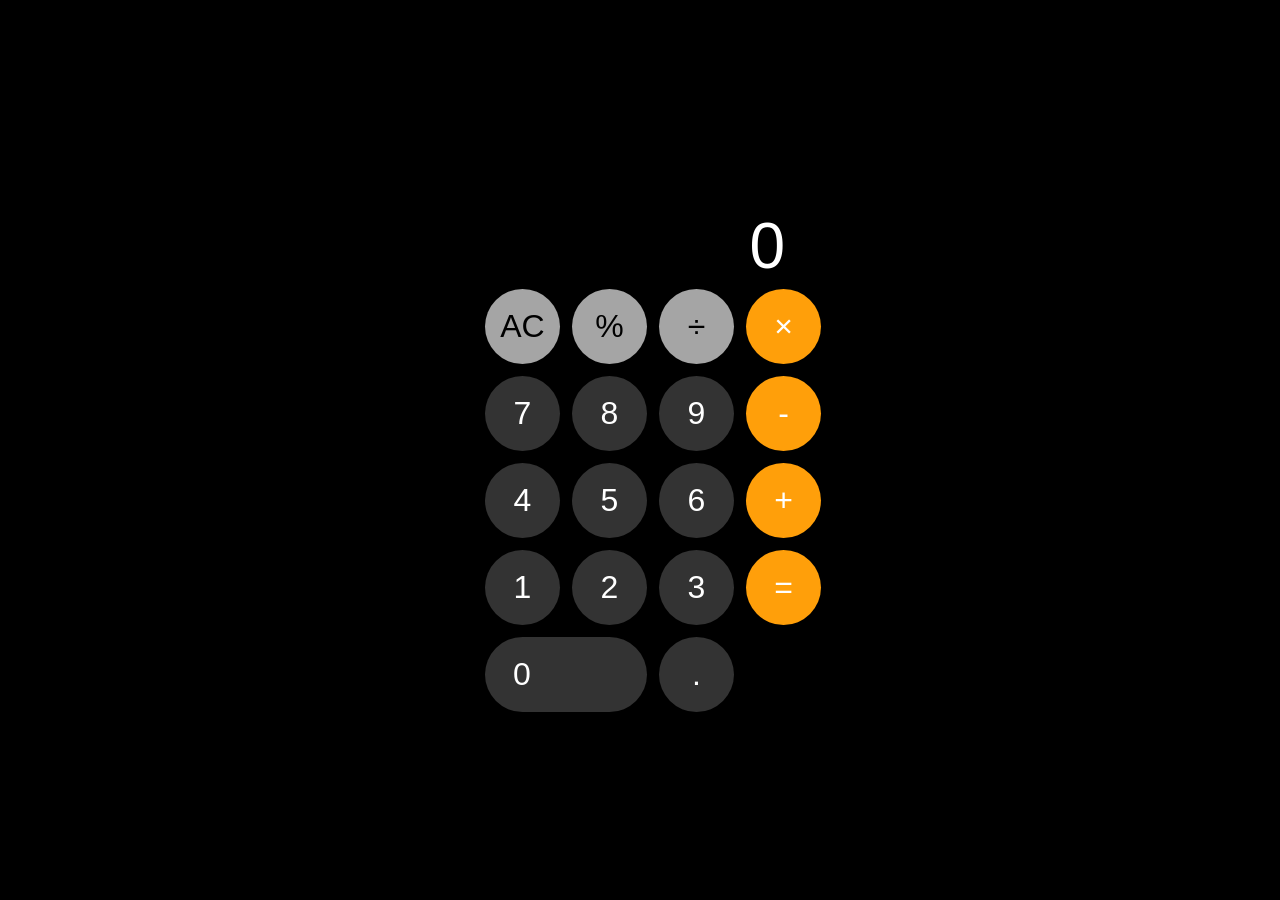
<file: index.html>
<!DOCTYPE html>
<html lang="ru">
<head>
    <meta charset="UTF-8">
    <meta name="viewport" content="width=device-width, initial-scale=1.0">
    <title>iPhone Calculator</title>
    <link rel="stylesheet" href="index.css">
</head>
<body>

<div class="calculator">
    <div class="display" id="display">0</div>

    <div class="buttons">
        <button class="gray" onclick="clearDisplay()">AC</button>
        <button class="gray" onclick="append('%')">%</button>
        <button class="gray" onclick="append('/')">÷</button>
        <button class="orange" onclick="append('*')">×</button>

        <button class="dark" onclick="append('7')">7</button>
        <button class="dark" onclick="append('8')">8</button>
        <button class="dark" onclick="append('9')">9</button>
        <button class="orange" onclick="append('-')">-</button>

        <button class="dark" onclick="append('4')">4</button>
        <button class="dark" onclick="append('5')">5</button>
        <button class="dark" onclick="append('6')">6</button>
        <button class="orange" onclick="append('+')">+</button>

        <button class="dark" onclick="append('1')">1</button>
        <button class="dark" onclick="append('2')">2</button>
        <button class="dark" onclick="append('3')">3</button>
        <button class="orange" onclick="calculate()">=</button>

        <button class="dark zero" onclick="append('0')">0</button>
        <button class="dark" onclick="append('.')">.</button>
    </div>
</div>

<script src="index.js"></script>

</body>
</html>
</file>
<file: index.css>
*{
    margin:0;
    padding:0;
    box-sizing:border-box;
    font-family:-apple-system,BlinkMacSystemFont,sans-serif;
}

body{
    background:#000;
    display:flex;
    justify-content:center;
    align-items:center;
    height:100vh;
}

.calculator{
    width:350px;
    background:#000;
    padding:20px;
    border-radius:30px;
}

.display{
    color:white;
    font-size:64px;
    text-align:right;
    padding:20px 10px;
    height:100px;
    overflow:hidden;
}

.buttons{
    display:grid;
    grid-template-columns:repeat(4,1fr);
    gap:12px;
}

button{
    border:none;
    border-radius:50%;
    width:75px;
    height:75px;
    font-size:32px;
    cursor:pointer;
    transition:0.15s;
}

button:active{
    transform:scale(0.95);
}

.gray{
    background:#a5a5a5;
    color:black;
}

.dark{
    background:#333333;
    color:white;
}

.orange{
    background:#ff9f0a;
    color:white;
}

.zero{
    width:162px;
    border-radius:40px;
    grid-column:span 2;
    text-align:left;
    padding-left:28px;
}
</file>
<file: indexx.css>
*{
    margin:0;
    padding:0;
    box-sizing:border-box;
    font-family:-apple-system,BlinkMacSystemFont,sans-serif;
}

body{
    background:#000;
    display:flex;
    justify-content:center;
    align-items:center;
    height:100vh;
}

.calculator{
    width:350px;
    background:#000;
    padding:20px;
    border-radius:30px;
}

.display{
    color:white;
    font-size:64px;
    text-align:right;
    padding:20px 10px;
    height:100px;
    overflow:hidden;
}

.buttons{
    display:grid;
    grid-template-columns:repeat(4,1fr);
    gap:12px;
}

button{
    border:none;
    border-radius:50%;
    width:75px;
    height:75px;
    font-size:32px;
    cursor:pointer;
    transition:0.15s;
}

button:active{
    transform:scale(0.95);
}

.gray{
    background:#a5a5a5;
    color:black;
}

.dark{
    background:#333333;
    color:white;
}

.orange{
    background:#ff9f0a;
    color:white;
}

.zero{
    width:162px;
    border-radius:40px;
    grid-column:span 2;
    text-align:left;
    padding-left:28px;
}
</file>
